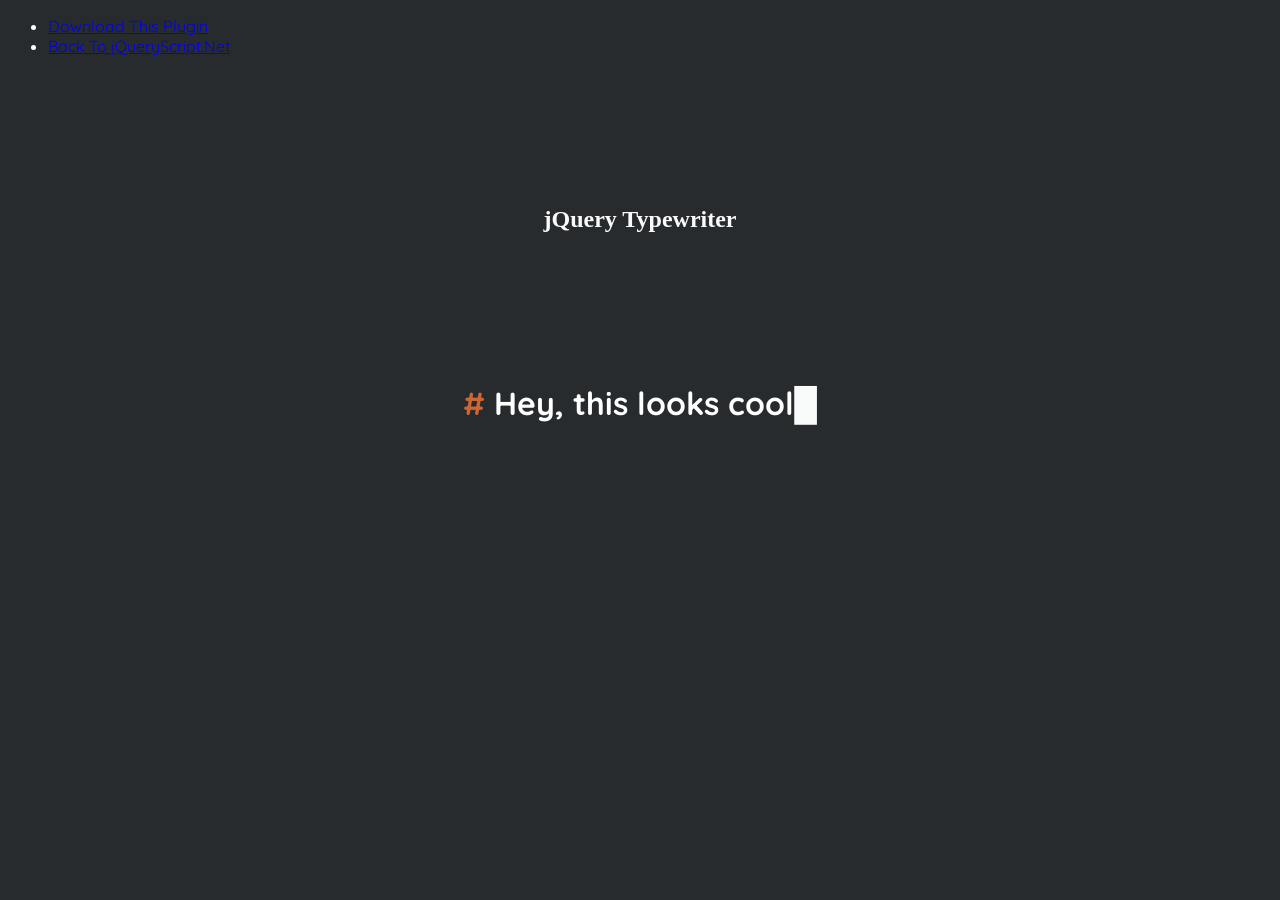
<file: plugins/type/index.html>
<!doctype html>
<html>
<head>
<meta charset="utf-8">
<meta http-equiv="X-UA-Compatible" content="IE=edge,chrome=1">
<meta name="viewport" content="width=device-width, initial-scale=1">
<title>jQuery Typewriter Demo Page</title>
<link href="http://www.jqueryscript.net/css/jquerysctipttop.css" rel="stylesheet" type="text/css">
<link href='https://fonts.googleapis.com/css?family=Quicksand' rel='stylesheet' type='text/css'>
<style>
body {
	font-family: 'Quicksand', serif;
	background-color: #272B2E;
	color: #FFF;
}

#typewriter-prefix {
	color: #CC6633;
}
.container { margin:150px auto; text-align:center; max-width:600px;}
h2 { margin-bottom:150px; font-family:'Open Sans'; color:#fafafa;}
</style>
</head>

<body>
<div id="jquery-script-menu">
<div class="jquery-script-center">
<ul>
<li><a href="http://www.jqueryscript.net/animation/Terminal-style-Text-Typing-Plugin-jQuery-Typewriter.html">Download This Plugin</a></li>
<li><a href="http://www.jqueryscript.net/">Back To jQueryScript.Net</a></li>
</ul>
<div class="jquery-script-ads"><script type="text/javascript"><!--
google_ad_client = "ca-pub-2783044520727903";
/* jQuery_demo */
google_ad_slot = "2780937993";
google_ad_width = 728;
google_ad_height = 90;
//-->
</script>
<script type="text/javascript"
src="http://pagead2.googlesyndication.com/pagead/show_ads.js">
</script></div>
<div class="jquery-script-clear"></div>
</div>
</div>
<div class="container">
<h2>jQuery Typewriter</h1>
<h1 id="typewriter"></h1>
</div>
<script src="https://code.jquery.com/jquery-1.12.4.min.js"></script>
<script src="jquery.typewriter.js"></script>
<script>
$('#typewriter').typewriter({
	prefix : "# ",
	text : ["Hey, this looks cool, right ?", "This keeps looping again and again.", "Wanna use this cool plugin ?", "See below given usage instructions."],
	typeDelay : 50,
	waitingTime : 1500,
	blinkSpeed : 200
});
</script>
<script type="text/javascript">

  var _gaq = _gaq || [];
  _gaq.push(['_setAccount', 'UA-36251023-1']);
  _gaq.push(['_setDomainName', 'jqueryscript.net']);
  _gaq.push(['_trackPageview']);

  (function() {
    var ga = document.createElement('script'); ga.type = 'text/javascript'; ga.async = true;
    ga.src = ('https:' == document.location.protocol ? 'https://ssl' : 'http://www') + '.google-analytics.com/ga.js';
    var s = document.getElementsByTagName('script')[0]; s.parentNode.insertBefore(ga, s);
  })();

</script>
</body>
</html>
</file>
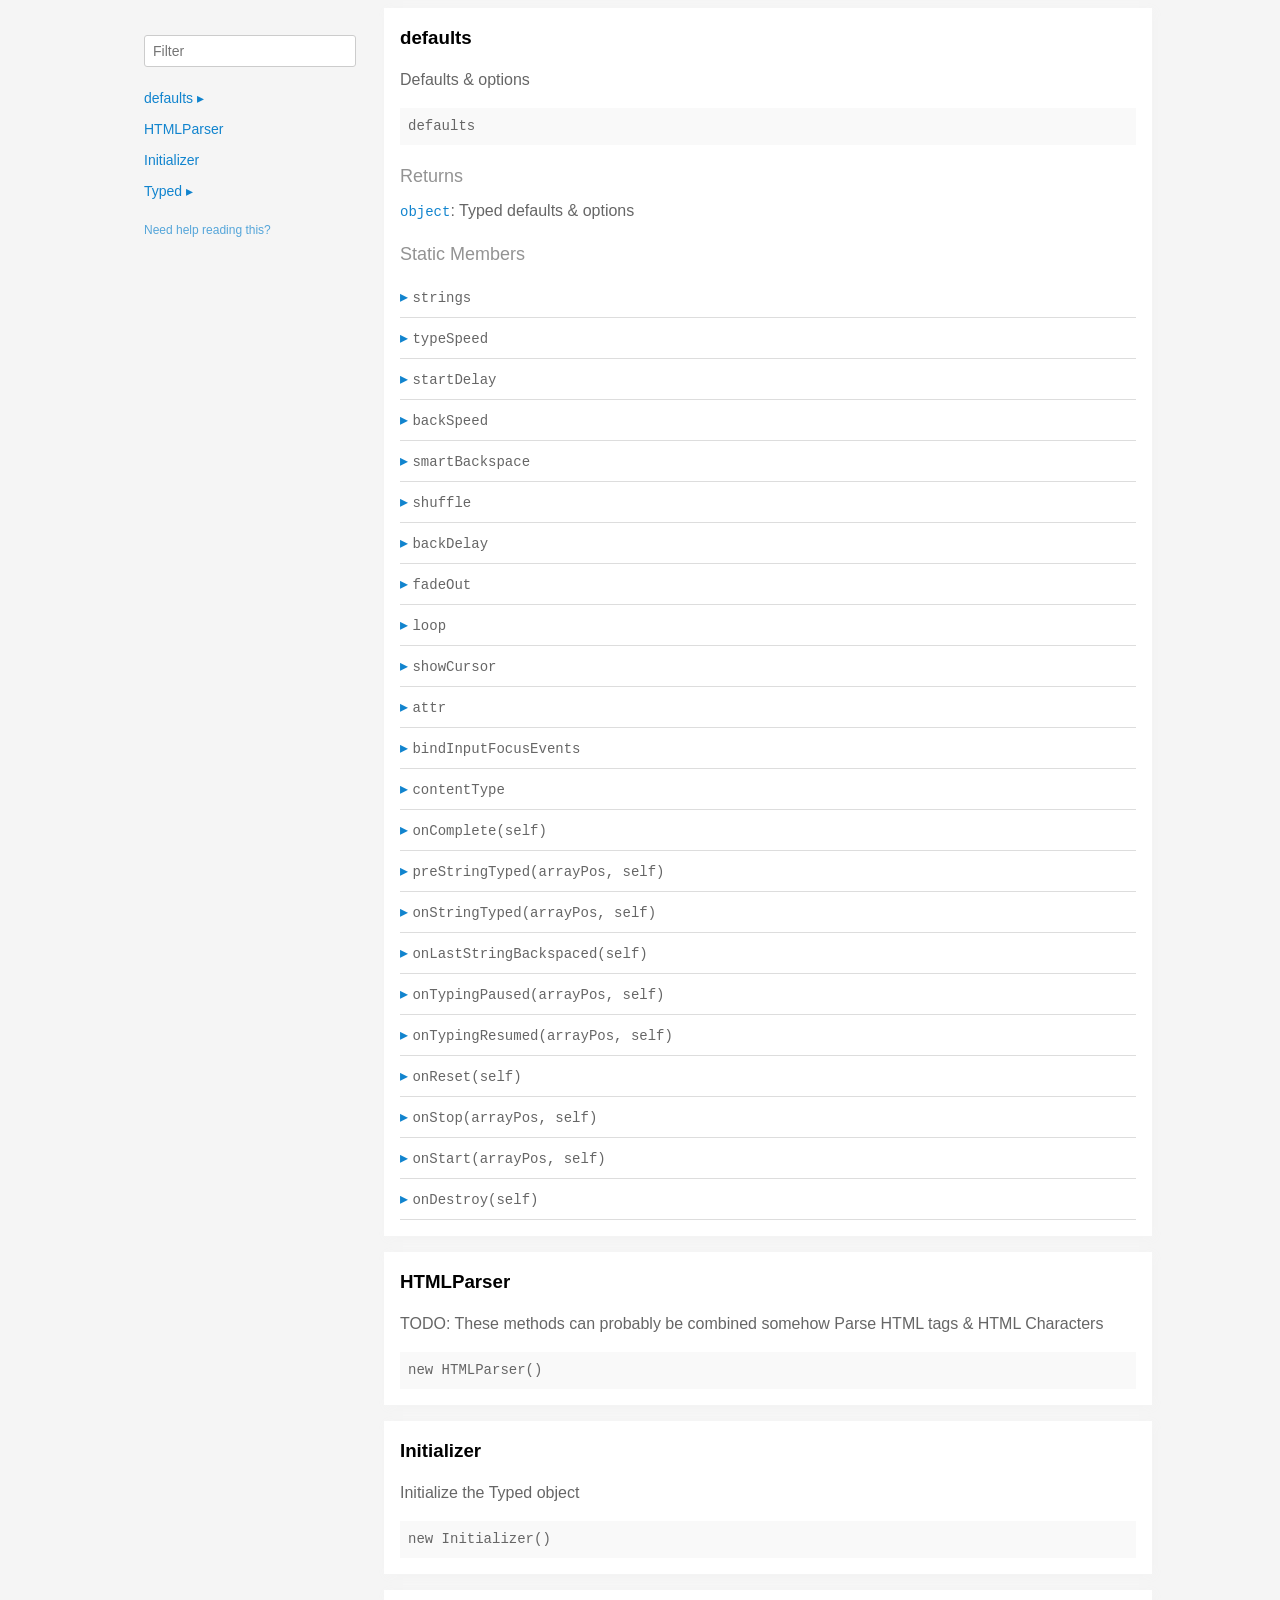
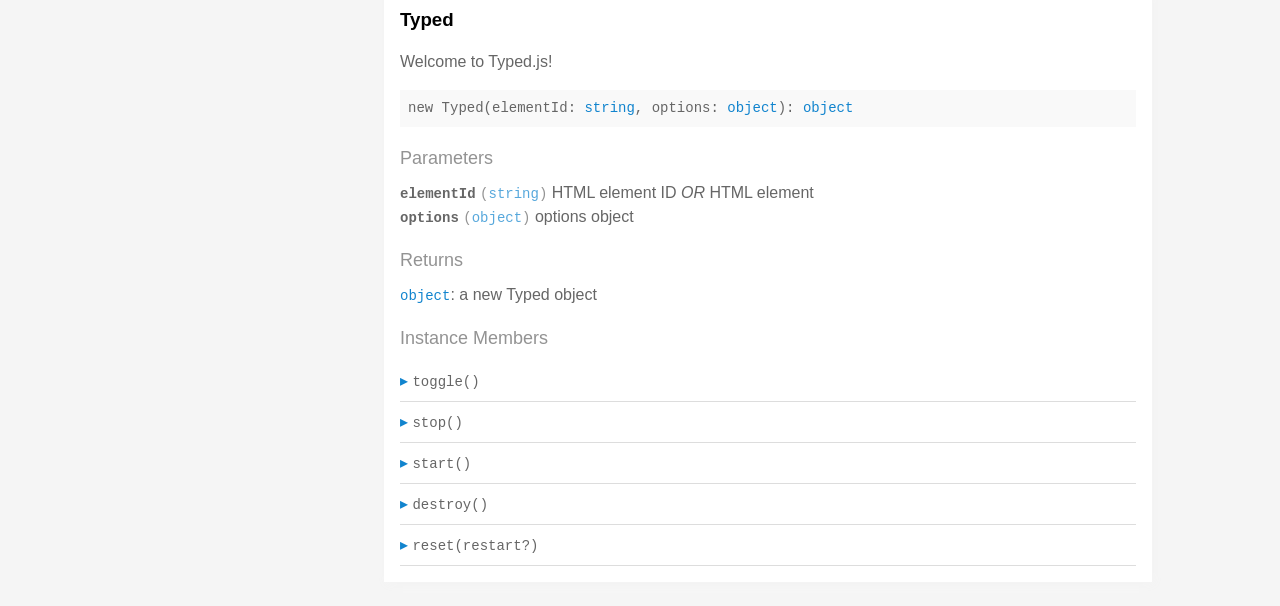
<file: plugins/typed.js/docs/index.html>
<!doctype html>
<html>
<head>
  <meta charset='utf-8' />
  <title>  | Documentation</title>
  <meta name='viewport' content='width=device-width,initial-scale=1'>
  <link href='assets/bass.css' type='text/css' rel='stylesheet' />
  <link href='assets/style.css' type='text/css' rel='stylesheet' />
  <link href='assets/github.css' type='text/css' rel='stylesheet' />
</head>
<body class='documentation'>
  <div class='max-width-4 mx-auto'>
    <div class='clearfix md-mxn2'>
      <div class='fixed xs-hide fix-3 overflow-auto max-height-100'>
        <div class='py1 px2'>
          <h3 class='mb0 no-anchor'></h3>
          <div class='mb1'><code></code></div>
          <input
            placeholder='Filter'
            id='filter-input'
            class='col12 block input'
            type='text' />
          <div id='toc'>
            <ul class='list-reset h5 py1-ul'>
              
                
                <li><a
                  href='#defaults'
                  class=" toggle-sibling">
                  defaults
                  <span class='icon'>▸</span>
                </a>
                
                <div class='toggle-target display-none'>
                  
                  <ul class='list-reset py1-ul pl1'>
                    <li class='h5'><span>Static members</span></li>
                    
                      <li><a
                        href='#defaults.strings'
                        class='regular pre-open'>
                        .strings
                      </a></li>
                    
                      <li><a
                        href='#defaults.typeSpeed'
                        class='regular pre-open'>
                        .typeSpeed
                      </a></li>
                    
                      <li><a
                        href='#defaults.startDelay'
                        class='regular pre-open'>
                        .startDelay
                      </a></li>
                    
                      <li><a
                        href='#defaults.backSpeed'
                        class='regular pre-open'>
                        .backSpeed
                      </a></li>
                    
                      <li><a
                        href='#defaults.smartBackspace'
                        class='regular pre-open'>
                        .smartBackspace
                      </a></li>
                    
                      <li><a
                        href='#defaults.shuffle'
                        class='regular pre-open'>
                        .shuffle
                      </a></li>
                    
                      <li><a
                        href='#defaults.backDelay'
                        class='regular pre-open'>
                        .backDelay
                      </a></li>
                    
                      <li><a
                        href='#defaults.fadeOut'
                        class='regular pre-open'>
                        .fadeOut
                      </a></li>
                    
                      <li><a
                        href='#defaults.loop'
                        class='regular pre-open'>
                        .loop
                      </a></li>
                    
                      <li><a
                        href='#defaults.showCursor'
                        class='regular pre-open'>
                        .showCursor
                      </a></li>
                    
                      <li><a
                        href='#defaults.attr'
                        class='regular pre-open'>
                        .attr
                      </a></li>
                    
                      <li><a
                        href='#defaults.bindInputFocusEvents'
                        class='regular pre-open'>
                        .bindInputFocusEvents
                      </a></li>
                    
                      <li><a
                        href='#defaults.contentType'
                        class='regular pre-open'>
                        .contentType
                      </a></li>
                    
                      <li><a
                        href='#defaults.onComplete'
                        class='regular pre-open'>
                        .onComplete
                      </a></li>
                    
                      <li><a
                        href='#defaults.preStringTyped'
                        class='regular pre-open'>
                        .preStringTyped
                      </a></li>
                    
                      <li><a
                        href='#defaults.onStringTyped'
                        class='regular pre-open'>
                        .onStringTyped
                      </a></li>
                    
                      <li><a
                        href='#defaults.onLastStringBackspaced'
                        class='regular pre-open'>
                        .onLastStringBackspaced
                      </a></li>
                    
                      <li><a
                        href='#defaults.onTypingPaused'
                        class='regular pre-open'>
                        .onTypingPaused
                      </a></li>
                    
                      <li><a
                        href='#defaults.onTypingResumed'
                        class='regular pre-open'>
                        .onTypingResumed
                      </a></li>
                    
                      <li><a
                        href='#defaults.onReset'
                        class='regular pre-open'>
                        .onReset
                      </a></li>
                    
                      <li><a
                        href='#defaults.onStop'
                        class='regular pre-open'>
                        .onStop
                      </a></li>
                    
                      <li><a
                        href='#defaults.onStart'
                        class='regular pre-open'>
                        .onStart
                      </a></li>
                    
                      <li><a
                        href='#defaults.onDestroy'
                        class='regular pre-open'>
                        .onDestroy
                      </a></li>
                    
                    </ul>
                  
                  
                  
                </div>
                
                </li>
              
                
                <li><a
                  href='#htmlparser'
                  class="">
                  HTMLParser
                  
                </a>
                
                </li>
              
                
                <li><a
                  href='#initializer'
                  class="">
                  Initializer
                  
                </a>
                
                </li>
              
                
                <li><a
                  href='#typed'
                  class=" toggle-sibling">
                  Typed
                  <span class='icon'>▸</span>
                </a>
                
                <div class='toggle-target display-none'>
                  
                  
                    <ul class='list-reset py1-ul pl1'>
                      <li class='h5'><span>Instance members</span></li>
                      
                      <li><a
                        href='#Typed#toggle'
                        class='regular pre-open'>
                        #toggle
                      </a></li>
                      
                      <li><a
                        href='#Typed#stop'
                        class='regular pre-open'>
                        #stop
                      </a></li>
                      
                      <li><a
                        href='#Typed#start'
                        class='regular pre-open'>
                        #start
                      </a></li>
                      
                      <li><a
                        href='#Typed#destroy'
                        class='regular pre-open'>
                        #destroy
                      </a></li>
                      
                      <li><a
                        href='#Typed#reset'
                        class='regular pre-open'>
                        #reset
                      </a></li>
                      
                    </ul>
                  
                  
                </div>
                
                </li>
              
            </ul>
          </div>
          <div class='mt1 h6 quiet'>
            <a href='http://documentation.js.org/reading-documentation.html'>Need help reading this?</a>
          </div>
        </div>
      </div>
      <div class='fix-margin-3'>
        
          
            <section class='p2 mb2 clearfix bg-white minishadow'>

  
  <div class='clearfix'>
    
    <h3 class='fl m0' id='defaults'>
      defaults
    </h3>
    
    
  </div>
  

  <p>Defaults &#x26; options</p>


  <div class='pre p1 fill-light mt0'>defaults</div>
  
  

  
  
  
  
  

  

  

  
    
      <div class='py1 quiet mt1 prose-big'>Returns</div>
      <code><a href="https://developer.mozilla.org/en-US/docs/Web/JavaScript/Reference/Global_Objects/Object">object</a></code>:
        Typed defaults &#x26; options

      
    
  

  

  

  
    <div class='py1 quiet mt1 prose-big'>Static Members</div>
    <div class="clearfix">
  
    <div class='border-bottom' id='defaults.strings'>
      <div class="clearfix small pointer toggle-sibling">
        <div class="py1 contain">
            <a class='icon pin-right py1 dark-link caret-right'>▸</a>
            <span class='code strong strong truncate'>strings</span>
        </div>
      </div>
      <div class="clearfix display-none toggle-target">
        <section class='p2 mb2 clearfix bg-white minishadow'>

  

  

  <div class='pre p1 fill-light mt0'>strings</div>
  
  

  
  
  
  
  

  

  
    <div class='py1 quiet mt1 prose-big'>Properties</div>
    <div>
      
        <div class='space-bottom0'>
          <span class='code bold'>strings</span> <code class='quiet'>(<a href="https://developer.mozilla.org/en-US/docs/Web/JavaScript/Reference/Global_Objects/Array">array</a>)</code>
          : strings to be typed

          
        </div>
      
        <div class='space-bottom0'>
          <span class='code bold'>stringsElement</span> <code class='quiet'>(<a href="https://developer.mozilla.org/en-US/docs/Web/JavaScript/Reference/Global_Objects/String">string</a>)</code>
          : ID of element containing string children

          
        </div>
      
    </div>
  

  

  

  

  

  

  
</section>

      </div>
    </div>
  
    <div class='border-bottom' id='defaults.typeSpeed'>
      <div class="clearfix small pointer toggle-sibling">
        <div class="py1 contain">
            <a class='icon pin-right py1 dark-link caret-right'>▸</a>
            <span class='code strong strong truncate'>typeSpeed</span>
        </div>
      </div>
      <div class="clearfix display-none toggle-target">
        <section class='p2 mb2 clearfix bg-white minishadow'>

  

  

  <div class='pre p1 fill-light mt0'>typeSpeed</div>
  
  

  
  
  
  
  

  

  
    <div class='py1 quiet mt1 prose-big'>Properties</div>
    <div>
      
        <div class='space-bottom0'>
          <span class='code bold'>typeSpeed</span> <code class='quiet'>(<a href="https://developer.mozilla.org/en-US/docs/Web/JavaScript/Reference/Global_Objects/Number">number</a>)</code>
          : type speed in milliseconds

          
        </div>
      
    </div>
  

  

  

  

  

  

  
</section>

      </div>
    </div>
  
    <div class='border-bottom' id='defaults.startDelay'>
      <div class="clearfix small pointer toggle-sibling">
        <div class="py1 contain">
            <a class='icon pin-right py1 dark-link caret-right'>▸</a>
            <span class='code strong strong truncate'>startDelay</span>
        </div>
      </div>
      <div class="clearfix display-none toggle-target">
        <section class='p2 mb2 clearfix bg-white minishadow'>

  

  

  <div class='pre p1 fill-light mt0'>startDelay</div>
  
  

  
  
  
  
  

  

  
    <div class='py1 quiet mt1 prose-big'>Properties</div>
    <div>
      
        <div class='space-bottom0'>
          <span class='code bold'>startDelay</span> <code class='quiet'>(<a href="https://developer.mozilla.org/en-US/docs/Web/JavaScript/Reference/Global_Objects/Number">number</a>)</code>
          : time before typing starts in milliseconds

          
        </div>
      
    </div>
  

  

  

  

  

  

  
</section>

      </div>
    </div>
  
    <div class='border-bottom' id='defaults.backSpeed'>
      <div class="clearfix small pointer toggle-sibling">
        <div class="py1 contain">
            <a class='icon pin-right py1 dark-link caret-right'>▸</a>
            <span class='code strong strong truncate'>backSpeed</span>
        </div>
      </div>
      <div class="clearfix display-none toggle-target">
        <section class='p2 mb2 clearfix bg-white minishadow'>

  

  

  <div class='pre p1 fill-light mt0'>backSpeed</div>
  
  

  
  
  
  
  

  

  
    <div class='py1 quiet mt1 prose-big'>Properties</div>
    <div>
      
        <div class='space-bottom0'>
          <span class='code bold'>backSpeed</span> <code class='quiet'>(<a href="https://developer.mozilla.org/en-US/docs/Web/JavaScript/Reference/Global_Objects/Number">number</a>)</code>
          : backspacing speed in milliseconds

          
        </div>
      
    </div>
  

  

  

  

  

  

  
</section>

      </div>
    </div>
  
    <div class='border-bottom' id='defaults.smartBackspace'>
      <div class="clearfix small pointer toggle-sibling">
        <div class="py1 contain">
            <a class='icon pin-right py1 dark-link caret-right'>▸</a>
            <span class='code strong strong truncate'>smartBackspace</span>
        </div>
      </div>
      <div class="clearfix display-none toggle-target">
        <section class='p2 mb2 clearfix bg-white minishadow'>

  

  

  <div class='pre p1 fill-light mt0'>smartBackspace</div>
  
  

  
  
  
  
  

  

  
    <div class='py1 quiet mt1 prose-big'>Properties</div>
    <div>
      
        <div class='space-bottom0'>
          <span class='code bold'>smartBackspace</span> <code class='quiet'>(<a href="https://developer.mozilla.org/en-US/docs/Web/JavaScript/Reference/Global_Objects/Boolean">boolean</a>)</code>
          : only backspace what doesn't match the previous string

          
        </div>
      
    </div>
  

  

  

  

  

  

  
</section>

      </div>
    </div>
  
    <div class='border-bottom' id='defaults.shuffle'>
      <div class="clearfix small pointer toggle-sibling">
        <div class="py1 contain">
            <a class='icon pin-right py1 dark-link caret-right'>▸</a>
            <span class='code strong strong truncate'>shuffle</span>
        </div>
      </div>
      <div class="clearfix display-none toggle-target">
        <section class='p2 mb2 clearfix bg-white minishadow'>

  

  

  <div class='pre p1 fill-light mt0'>shuffle</div>
  
  

  
  
  
  
  

  

  
    <div class='py1 quiet mt1 prose-big'>Properties</div>
    <div>
      
        <div class='space-bottom0'>
          <span class='code bold'>shuffle</span> <code class='quiet'>(<a href="https://developer.mozilla.org/en-US/docs/Web/JavaScript/Reference/Global_Objects/Boolean">boolean</a>)</code>
          : shuffle the strings

          
        </div>
      
    </div>
  

  

  

  

  

  

  
</section>

      </div>
    </div>
  
    <div class='border-bottom' id='defaults.backDelay'>
      <div class="clearfix small pointer toggle-sibling">
        <div class="py1 contain">
            <a class='icon pin-right py1 dark-link caret-right'>▸</a>
            <span class='code strong strong truncate'>backDelay</span>
        </div>
      </div>
      <div class="clearfix display-none toggle-target">
        <section class='p2 mb2 clearfix bg-white minishadow'>

  

  

  <div class='pre p1 fill-light mt0'>backDelay</div>
  
  

  
  
  
  
  

  

  
    <div class='py1 quiet mt1 prose-big'>Properties</div>
    <div>
      
        <div class='space-bottom0'>
          <span class='code bold'>backDelay</span> <code class='quiet'>(<a href="https://developer.mozilla.org/en-US/docs/Web/JavaScript/Reference/Global_Objects/Number">number</a>)</code>
          : time before backspacing in milliseconds

          
        </div>
      
    </div>
  

  

  

  

  

  

  
</section>

      </div>
    </div>
  
    <div class='border-bottom' id='defaults.fadeOut'>
      <div class="clearfix small pointer toggle-sibling">
        <div class="py1 contain">
            <a class='icon pin-right py1 dark-link caret-right'>▸</a>
            <span class='code strong strong truncate'>fadeOut</span>
        </div>
      </div>
      <div class="clearfix display-none toggle-target">
        <section class='p2 mb2 clearfix bg-white minishadow'>

  

  

  <div class='pre p1 fill-light mt0'>fadeOut</div>
  
  

  
  
  
  
  

  

  
    <div class='py1 quiet mt1 prose-big'>Properties</div>
    <div>
      
        <div class='space-bottom0'>
          <span class='code bold'>fadeOut</span> <code class='quiet'>(<a href="https://developer.mozilla.org/en-US/docs/Web/JavaScript/Reference/Global_Objects/Boolean">boolean</a>)</code>
          : Fade out instead of backspace

          
        </div>
      
        <div class='space-bottom0'>
          <span class='code bold'>fadeOutClass</span> <code class='quiet'>(<a href="https://developer.mozilla.org/en-US/docs/Web/JavaScript/Reference/Global_Objects/String">string</a>)</code>
          : css class for fade animation

          
        </div>
      
        <div class='space-bottom0'>
          <span class='code bold'>fadeOutDelay</span> <code class='quiet'>(<a href="https://developer.mozilla.org/en-US/docs/Web/JavaScript/Reference/Global_Objects/Boolean">boolean</a>)</code>
          : Fade out delay in milliseconds

          
        </div>
      
    </div>
  

  

  

  

  

  

  
</section>

      </div>
    </div>
  
    <div class='border-bottom' id='defaults.loop'>
      <div class="clearfix small pointer toggle-sibling">
        <div class="py1 contain">
            <a class='icon pin-right py1 dark-link caret-right'>▸</a>
            <span class='code strong strong truncate'>loop</span>
        </div>
      </div>
      <div class="clearfix display-none toggle-target">
        <section class='p2 mb2 clearfix bg-white minishadow'>

  

  

  <div class='pre p1 fill-light mt0'>loop</div>
  
  

  
  
  
  
  

  

  
    <div class='py1 quiet mt1 prose-big'>Properties</div>
    <div>
      
        <div class='space-bottom0'>
          <span class='code bold'>loop</span> <code class='quiet'>(<a href="https://developer.mozilla.org/en-US/docs/Web/JavaScript/Reference/Global_Objects/Boolean">boolean</a>)</code>
          : loop strings

          
        </div>
      
        <div class='space-bottom0'>
          <span class='code bold'>loopCount</span> <code class='quiet'>(<a href="https://developer.mozilla.org/en-US/docs/Web/JavaScript/Reference/Global_Objects/Number">number</a>)</code>
          : amount of loops

          
        </div>
      
    </div>
  

  

  

  

  

  

  
</section>

      </div>
    </div>
  
    <div class='border-bottom' id='defaults.showCursor'>
      <div class="clearfix small pointer toggle-sibling">
        <div class="py1 contain">
            <a class='icon pin-right py1 dark-link caret-right'>▸</a>
            <span class='code strong strong truncate'>showCursor</span>
        </div>
      </div>
      <div class="clearfix display-none toggle-target">
        <section class='p2 mb2 clearfix bg-white minishadow'>

  

  

  <div class='pre p1 fill-light mt0'>showCursor</div>
  
  

  
  
  
  
  

  

  
    <div class='py1 quiet mt1 prose-big'>Properties</div>
    <div>
      
        <div class='space-bottom0'>
          <span class='code bold'>showCursor</span> <code class='quiet'>(<a href="https://developer.mozilla.org/en-US/docs/Web/JavaScript/Reference/Global_Objects/Boolean">boolean</a>)</code>
          : show cursor

          
        </div>
      
        <div class='space-bottom0'>
          <span class='code bold'>cursorChar</span> <code class='quiet'>(<a href="https://developer.mozilla.org/en-US/docs/Web/JavaScript/Reference/Global_Objects/String">string</a>)</code>
          : character for cursor

          
        </div>
      
        <div class='space-bottom0'>
          <span class='code bold'>autoInsertCss</span> <code class='quiet'>(<a href="https://developer.mozilla.org/en-US/docs/Web/JavaScript/Reference/Global_Objects/Boolean">boolean</a>)</code>
          : insert CSS for cursor and fadeOut into HTML 
<head>

          
        </div>
      
    </div>
  

  

  

  

  

  

  
</section>

      </div>
    </div>
  
    <div class='border-bottom' id='defaults.attr'>
      <div class="clearfix small pointer toggle-sibling">
        <div class="py1 contain">
            <a class='icon pin-right py1 dark-link caret-right'>▸</a>
            <span class='code strong strong truncate'>attr</span>
        </div>
      </div>
      <div class="clearfix display-none toggle-target">
        <section class='p2 mb2 clearfix bg-white minishadow'>

  

  

  <div class='pre p1 fill-light mt0'>attr</div>
  
  

  
  
  
  
  

  

  
    <div class='py1 quiet mt1 prose-big'>Properties</div>
    <div>
      
        <div class='space-bottom0'>
          <span class='code bold'>attr</span> <code class='quiet'>(<a href="https://developer.mozilla.org/en-US/docs/Web/JavaScript/Reference/Global_Objects/String">string</a>)</code>
          : attribute for typing
Ex: input placeholder, value, or just HTML text

          
        </div>
      
    </div>
  

  

  

  

  

  

  
</section>

      </div>
    </div>
  
    <div class='border-bottom' id='defaults.bindInputFocusEvents'>
      <div class="clearfix small pointer toggle-sibling">
        <div class="py1 contain">
            <a class='icon pin-right py1 dark-link caret-right'>▸</a>
            <span class='code strong strong truncate'>bindInputFocusEvents</span>
        </div>
      </div>
      <div class="clearfix display-none toggle-target">
        <section class='p2 mb2 clearfix bg-white minishadow'>

  

  

  <div class='pre p1 fill-light mt0'>bindInputFocusEvents</div>
  
  

  
  
  
  
  

  

  
    <div class='py1 quiet mt1 prose-big'>Properties</div>
    <div>
      
        <div class='space-bottom0'>
          <span class='code bold'>bindInputFocusEvents</span> <code class='quiet'>(<a href="https://developer.mozilla.org/en-US/docs/Web/JavaScript/Reference/Global_Objects/Boolean">boolean</a>)</code>
          : bind to focus and blur if el is text input

          
        </div>
      
    </div>
  

  

  

  

  

  

  
</section>

      </div>
    </div>
  
    <div class='border-bottom' id='defaults.contentType'>
      <div class="clearfix small pointer toggle-sibling">
        <div class="py1 contain">
            <a class='icon pin-right py1 dark-link caret-right'>▸</a>
            <span class='code strong strong truncate'>contentType</span>
        </div>
      </div>
      <div class="clearfix display-none toggle-target">
        <section class='p2 mb2 clearfix bg-white minishadow'>

  

  

  <div class='pre p1 fill-light mt0'>contentType</div>
  
  

  
  
  
  
  

  

  
    <div class='py1 quiet mt1 prose-big'>Properties</div>
    <div>
      
        <div class='space-bottom0'>
          <span class='code bold'>contentType</span> <code class='quiet'>(<a href="https://developer.mozilla.org/en-US/docs/Web/JavaScript/Reference/Global_Objects/String">string</a>)</code>
          : 'html' or 'null' for plaintext

          
        </div>
      
    </div>
  

  

  

  

  

  

  
</section>

      </div>
    </div>
  
    <div class='border-bottom' id='defaults.onComplete'>
      <div class="clearfix small pointer toggle-sibling">
        <div class="py1 contain">
            <a class='icon pin-right py1 dark-link caret-right'>▸</a>
            <span class='code strong strong truncate'>onComplete(self)</span>
        </div>
      </div>
      <div class="clearfix display-none toggle-target">
        <section class='p2 mb2 clearfix bg-white minishadow'>

  

  <p>All typing is complete</p>


  <div class='pre p1 fill-light mt0'>onComplete(self: <a href="#typed">Typed</a>)</div>
  
  

  
  
  
  
  

  
    <div class='py1 quiet mt1 prose-big'>Parameters</div>
    <div class='prose'>
      
        <div class='space-bottom0'>
          <div>
            <span class='code bold'>self</span> <code class='quiet'>(<a href="#typed">Typed</a>)</code>
	    
          </div>
          
        </div>
      
    </div>
  

  

  

  

  

  

  

  
</section>

      </div>
    </div>
  
    <div class='border-bottom' id='defaults.preStringTyped'>
      <div class="clearfix small pointer toggle-sibling">
        <div class="py1 contain">
            <a class='icon pin-right py1 dark-link caret-right'>▸</a>
            <span class='code strong strong truncate'>preStringTyped(arrayPos, self)</span>
        </div>
      </div>
      <div class="clearfix display-none toggle-target">
        <section class='p2 mb2 clearfix bg-white minishadow'>

  

  <p>Before each string is typed</p>


  <div class='pre p1 fill-light mt0'>preStringTyped(arrayPos: <a href="https://developer.mozilla.org/en-US/docs/Web/JavaScript/Reference/Global_Objects/Number">number</a>, self: <a href="#typed">Typed</a>)</div>
  
  

  
  
  
  
  

  
    <div class='py1 quiet mt1 prose-big'>Parameters</div>
    <div class='prose'>
      
        <div class='space-bottom0'>
          <div>
            <span class='code bold'>arrayPos</span> <code class='quiet'>(<a href="https://developer.mozilla.org/en-US/docs/Web/JavaScript/Reference/Global_Objects/Number">number</a>)</code>
	    
          </div>
          
        </div>
      
        <div class='space-bottom0'>
          <div>
            <span class='code bold'>self</span> <code class='quiet'>(<a href="#typed">Typed</a>)</code>
	    
          </div>
          
        </div>
      
    </div>
  

  

  

  

  

  

  

  
</section>

      </div>
    </div>
  
    <div class='border-bottom' id='defaults.onStringTyped'>
      <div class="clearfix small pointer toggle-sibling">
        <div class="py1 contain">
            <a class='icon pin-right py1 dark-link caret-right'>▸</a>
            <span class='code strong strong truncate'>onStringTyped(arrayPos, self)</span>
        </div>
      </div>
      <div class="clearfix display-none toggle-target">
        <section class='p2 mb2 clearfix bg-white minishadow'>

  

  <p>After each string is typed</p>


  <div class='pre p1 fill-light mt0'>onStringTyped(arrayPos: <a href="https://developer.mozilla.org/en-US/docs/Web/JavaScript/Reference/Global_Objects/Number">number</a>, self: <a href="#typed">Typed</a>)</div>
  
  

  
  
  
  
  

  
    <div class='py1 quiet mt1 prose-big'>Parameters</div>
    <div class='prose'>
      
        <div class='space-bottom0'>
          <div>
            <span class='code bold'>arrayPos</span> <code class='quiet'>(<a href="https://developer.mozilla.org/en-US/docs/Web/JavaScript/Reference/Global_Objects/Number">number</a>)</code>
	    
          </div>
          
        </div>
      
        <div class='space-bottom0'>
          <div>
            <span class='code bold'>self</span> <code class='quiet'>(<a href="#typed">Typed</a>)</code>
	    
          </div>
          
        </div>
      
    </div>
  

  

  

  

  

  

  

  
</section>

      </div>
    </div>
  
    <div class='border-bottom' id='defaults.onLastStringBackspaced'>
      <div class="clearfix small pointer toggle-sibling">
        <div class="py1 contain">
            <a class='icon pin-right py1 dark-link caret-right'>▸</a>
            <span class='code strong strong truncate'>onLastStringBackspaced(self)</span>
        </div>
      </div>
      <div class="clearfix display-none toggle-target">
        <section class='p2 mb2 clearfix bg-white minishadow'>

  

  <p>During looping, after last string is typed</p>


  <div class='pre p1 fill-light mt0'>onLastStringBackspaced(self: <a href="#typed">Typed</a>)</div>
  
  

  
  
  
  
  

  
    <div class='py1 quiet mt1 prose-big'>Parameters</div>
    <div class='prose'>
      
        <div class='space-bottom0'>
          <div>
            <span class='code bold'>self</span> <code class='quiet'>(<a href="#typed">Typed</a>)</code>
	    
          </div>
          
        </div>
      
    </div>
  

  

  

  

  

  

  

  
</section>

      </div>
    </div>
  
    <div class='border-bottom' id='defaults.onTypingPaused'>
      <div class="clearfix small pointer toggle-sibling">
        <div class="py1 contain">
            <a class='icon pin-right py1 dark-link caret-right'>▸</a>
            <span class='code strong strong truncate'>onTypingPaused(arrayPos, self)</span>
        </div>
      </div>
      <div class="clearfix display-none toggle-target">
        <section class='p2 mb2 clearfix bg-white minishadow'>

  

  <p>Typing has been stopped</p>


  <div class='pre p1 fill-light mt0'>onTypingPaused(arrayPos: <a href="https://developer.mozilla.org/en-US/docs/Web/JavaScript/Reference/Global_Objects/Number">number</a>, self: <a href="#typed">Typed</a>)</div>
  
  

  
  
  
  
  

  
    <div class='py1 quiet mt1 prose-big'>Parameters</div>
    <div class='prose'>
      
        <div class='space-bottom0'>
          <div>
            <span class='code bold'>arrayPos</span> <code class='quiet'>(<a href="https://developer.mozilla.org/en-US/docs/Web/JavaScript/Reference/Global_Objects/Number">number</a>)</code>
	    
          </div>
          
        </div>
      
        <div class='space-bottom0'>
          <div>
            <span class='code bold'>self</span> <code class='quiet'>(<a href="#typed">Typed</a>)</code>
	    
          </div>
          
        </div>
      
    </div>
  

  

  

  

  

  

  

  
</section>

      </div>
    </div>
  
    <div class='border-bottom' id='defaults.onTypingResumed'>
      <div class="clearfix small pointer toggle-sibling">
        <div class="py1 contain">
            <a class='icon pin-right py1 dark-link caret-right'>▸</a>
            <span class='code strong strong truncate'>onTypingResumed(arrayPos, self)</span>
        </div>
      </div>
      <div class="clearfix display-none toggle-target">
        <section class='p2 mb2 clearfix bg-white minishadow'>

  

  <p>Typing has been started after being stopped</p>


  <div class='pre p1 fill-light mt0'>onTypingResumed(arrayPos: <a href="https://developer.mozilla.org/en-US/docs/Web/JavaScript/Reference/Global_Objects/Number">number</a>, self: <a href="#typed">Typed</a>)</div>
  
  

  
  
  
  
  

  
    <div class='py1 quiet mt1 prose-big'>Parameters</div>
    <div class='prose'>
      
        <div class='space-bottom0'>
          <div>
            <span class='code bold'>arrayPos</span> <code class='quiet'>(<a href="https://developer.mozilla.org/en-US/docs/Web/JavaScript/Reference/Global_Objects/Number">number</a>)</code>
	    
          </div>
          
        </div>
      
        <div class='space-bottom0'>
          <div>
            <span class='code bold'>self</span> <code class='quiet'>(<a href="#typed">Typed</a>)</code>
	    
          </div>
          
        </div>
      
    </div>
  

  

  

  

  

  

  

  
</section>

      </div>
    </div>
  
    <div class='border-bottom' id='defaults.onReset'>
      <div class="clearfix small pointer toggle-sibling">
        <div class="py1 contain">
            <a class='icon pin-right py1 dark-link caret-right'>▸</a>
            <span class='code strong strong truncate'>onReset(self)</span>
        </div>
      </div>
      <div class="clearfix display-none toggle-target">
        <section class='p2 mb2 clearfix bg-white minishadow'>

  

  <p>After reset</p>


  <div class='pre p1 fill-light mt0'>onReset(self: <a href="#typed">Typed</a>)</div>
  
  

  
  
  
  
  

  
    <div class='py1 quiet mt1 prose-big'>Parameters</div>
    <div class='prose'>
      
        <div class='space-bottom0'>
          <div>
            <span class='code bold'>self</span> <code class='quiet'>(<a href="#typed">Typed</a>)</code>
	    
          </div>
          
        </div>
      
    </div>
  

  

  

  

  

  

  

  
</section>

      </div>
    </div>
  
    <div class='border-bottom' id='defaults.onStop'>
      <div class="clearfix small pointer toggle-sibling">
        <div class="py1 contain">
            <a class='icon pin-right py1 dark-link caret-right'>▸</a>
            <span class='code strong strong truncate'>onStop(arrayPos, self)</span>
        </div>
      </div>
      <div class="clearfix display-none toggle-target">
        <section class='p2 mb2 clearfix bg-white minishadow'>

  

  <p>After stop</p>


  <div class='pre p1 fill-light mt0'>onStop(arrayPos: <a href="https://developer.mozilla.org/en-US/docs/Web/JavaScript/Reference/Global_Objects/Number">number</a>, self: <a href="#typed">Typed</a>)</div>
  
  

  
  
  
  
  

  
    <div class='py1 quiet mt1 prose-big'>Parameters</div>
    <div class='prose'>
      
        <div class='space-bottom0'>
          <div>
            <span class='code bold'>arrayPos</span> <code class='quiet'>(<a href="https://developer.mozilla.org/en-US/docs/Web/JavaScript/Reference/Global_Objects/Number">number</a>)</code>
	    
          </div>
          
        </div>
      
        <div class='space-bottom0'>
          <div>
            <span class='code bold'>self</span> <code class='quiet'>(<a href="#typed">Typed</a>)</code>
	    
          </div>
          
        </div>
      
    </div>
  

  

  

  

  

  

  

  
</section>

      </div>
    </div>
  
    <div class='border-bottom' id='defaults.onStart'>
      <div class="clearfix small pointer toggle-sibling">
        <div class="py1 contain">
            <a class='icon pin-right py1 dark-link caret-right'>▸</a>
            <span class='code strong strong truncate'>onStart(arrayPos, self)</span>
        </div>
      </div>
      <div class="clearfix display-none toggle-target">
        <section class='p2 mb2 clearfix bg-white minishadow'>

  

  <p>After start</p>


  <div class='pre p1 fill-light mt0'>onStart(arrayPos: <a href="https://developer.mozilla.org/en-US/docs/Web/JavaScript/Reference/Global_Objects/Number">number</a>, self: <a href="#typed">Typed</a>)</div>
  
  

  
  
  
  
  

  
    <div class='py1 quiet mt1 prose-big'>Parameters</div>
    <div class='prose'>
      
        <div class='space-bottom0'>
          <div>
            <span class='code bold'>arrayPos</span> <code class='quiet'>(<a href="https://developer.mozilla.org/en-US/docs/Web/JavaScript/Reference/Global_Objects/Number">number</a>)</code>
	    
          </div>
          
        </div>
      
        <div class='space-bottom0'>
          <div>
            <span class='code bold'>self</span> <code class='quiet'>(<a href="#typed">Typed</a>)</code>
	    
          </div>
          
        </div>
      
    </div>
  

  

  

  

  

  

  

  
</section>

      </div>
    </div>
  
    <div class='border-bottom' id='defaults.onDestroy'>
      <div class="clearfix small pointer toggle-sibling">
        <div class="py1 contain">
            <a class='icon pin-right py1 dark-link caret-right'>▸</a>
            <span class='code strong strong truncate'>onDestroy(self)</span>
        </div>
      </div>
      <div class="clearfix display-none toggle-target">
        <section class='p2 mb2 clearfix bg-white minishadow'>

  

  <p>After destroy</p>


  <div class='pre p1 fill-light mt0'>onDestroy(self: <a href="#typed">Typed</a>)</div>
  
  

  
  
  
  
  

  
    <div class='py1 quiet mt1 prose-big'>Parameters</div>
    <div class='prose'>
      
        <div class='space-bottom0'>
          <div>
            <span class='code bold'>self</span> <code class='quiet'>(<a href="#typed">Typed</a>)</code>
	    
          </div>
          
        </div>
      
    </div>
  

  

  

  

  

  

  

  
</section>

      </div>
    </div>
  
</div>

  

  

  
</section>

          
        
          
            <section class='p2 mb2 clearfix bg-white minishadow'>

  
  <div class='clearfix'>
    
    <h3 class='fl m0' id='htmlparser'>
      HTMLParser
    </h3>
    
    
  </div>
  

  <p>TODO: These methods can probably be combined somehow
Parse HTML tags &#x26; HTML Characters</p>


  <div class='pre p1 fill-light mt0'>new HTMLParser()</div>
  
  

  
  
  
  
  

  

  

  

  

  

  

  

  
</section>

          
        
          
            <section class='p2 mb2 clearfix bg-white minishadow'>

  
  <div class='clearfix'>
    
    <h3 class='fl m0' id='initializer'>
      Initializer
    </h3>
    
    
  </div>
  

  <p>Initialize the Typed object</p>


  <div class='pre p1 fill-light mt0'>new Initializer()</div>
  
  

  
  
  
  
  

  

  

  

  

  

  

  

  
</section>

          
        
          
            <section class='p2 mb2 clearfix bg-white minishadow'>

  
  <div class='clearfix'>
    
    <h3 class='fl m0' id='typed'>
      Typed
    </h3>
    
    
  </div>
  

  <p>Welcome to Typed.js!</p>


  <div class='pre p1 fill-light mt0'>new Typed(elementId: <a href="https://developer.mozilla.org/en-US/docs/Web/JavaScript/Reference/Global_Objects/String">string</a>, options: <a href="https://developer.mozilla.org/en-US/docs/Web/JavaScript/Reference/Global_Objects/Object">object</a>): <a href="https://developer.mozilla.org/en-US/docs/Web/JavaScript/Reference/Global_Objects/Object">object</a></div>
  
  

  
  
  
  
  

  
    <div class='py1 quiet mt1 prose-big'>Parameters</div>
    <div class='prose'>
      
        <div class='space-bottom0'>
          <div>
            <span class='code bold'>elementId</span> <code class='quiet'>(<a href="https://developer.mozilla.org/en-US/docs/Web/JavaScript/Reference/Global_Objects/String">string</a>)</code>
	    HTML element ID 
<em>OR</em>
 HTML element

          </div>
          
        </div>
      
        <div class='space-bottom0'>
          <div>
            <span class='code bold'>options</span> <code class='quiet'>(<a href="https://developer.mozilla.org/en-US/docs/Web/JavaScript/Reference/Global_Objects/Object">object</a>)</code>
	    options object

          </div>
          
        </div>
      
    </div>
  

  

  
    
      <div class='py1 quiet mt1 prose-big'>Returns</div>
      <code><a href="https://developer.mozilla.org/en-US/docs/Web/JavaScript/Reference/Global_Objects/Object">object</a></code>:
        a new Typed object

      
    
  

  

  

  

  
    <div class='py1 quiet mt1 prose-big'>Instance Members</div>
    <div class="clearfix">
  
    <div class='border-bottom' id='Typed#toggle'>
      <div class="clearfix small pointer toggle-sibling">
        <div class="py1 contain">
            <a class='icon pin-right py1 dark-link caret-right'>▸</a>
            <span class='code strong strong truncate'>toggle()</span>
        </div>
      </div>
      <div class="clearfix display-none toggle-target">
        <section class='p2 mb2 clearfix bg-white minishadow'>

  

  <p>Toggle start() and stop() of the Typed instance</p>


  <div class='pre p1 fill-light mt0'>toggle()</div>
  
  

  
  
  
  
  

  

  

  

  

  

  

  

  
</section>

      </div>
    </div>
  
    <div class='border-bottom' id='Typed#stop'>
      <div class="clearfix small pointer toggle-sibling">
        <div class="py1 contain">
            <a class='icon pin-right py1 dark-link caret-right'>▸</a>
            <span class='code strong strong truncate'>stop()</span>
        </div>
      </div>
      <div class="clearfix display-none toggle-target">
        <section class='p2 mb2 clearfix bg-white minishadow'>

  

  <p>Stop typing / backspacing and enable cursor blinking</p>


  <div class='pre p1 fill-light mt0'>stop()</div>
  
  

  
  
  
  
  

  

  

  

  

  

  

  

  
</section>

      </div>
    </div>
  
    <div class='border-bottom' id='Typed#start'>
      <div class="clearfix small pointer toggle-sibling">
        <div class="py1 contain">
            <a class='icon pin-right py1 dark-link caret-right'>▸</a>
            <span class='code strong strong truncate'>start()</span>
        </div>
      </div>
      <div class="clearfix display-none toggle-target">
        <section class='p2 mb2 clearfix bg-white minishadow'>

  

  <p>Start typing / backspacing after being stopped</p>


  <div class='pre p1 fill-light mt0'>start()</div>
  
  

  
  
  
  
  

  

  

  

  

  

  

  

  
</section>

      </div>
    </div>
  
    <div class='border-bottom' id='Typed#destroy'>
      <div class="clearfix small pointer toggle-sibling">
        <div class="py1 contain">
            <a class='icon pin-right py1 dark-link caret-right'>▸</a>
            <span class='code strong strong truncate'>destroy()</span>
        </div>
      </div>
      <div class="clearfix display-none toggle-target">
        <section class='p2 mb2 clearfix bg-white minishadow'>

  

  <p>Destroy this instance of Typed</p>


  <div class='pre p1 fill-light mt0'>destroy()</div>
  
  

  
  
  
  
  

  

  

  

  

  

  

  

  
</section>

      </div>
    </div>
  
    <div class='border-bottom' id='Typed#reset'>
      <div class="clearfix small pointer toggle-sibling">
        <div class="py1 contain">
            <a class='icon pin-right py1 dark-link caret-right'>▸</a>
            <span class='code strong strong truncate'>reset(restart?)</span>
        </div>
      </div>
      <div class="clearfix display-none toggle-target">
        <section class='p2 mb2 clearfix bg-white minishadow'>

  

  <p>Reset Typed and optionally restarts</p>


  <div class='pre p1 fill-light mt0'>reset(restart: <a href="https://developer.mozilla.org/en-US/docs/Web/JavaScript/Reference/Global_Objects/Boolean">boolean</a>?= nser)</div>
  
  

  
  
  
  
  

  
    <div class='py1 quiet mt1 prose-big'>Parameters</div>
    <div class='prose'>
      
        <div class='space-bottom0'>
          <div>
            <span class='code bold'>restart</span> <code class='quiet'>(<a href="https://developer.mozilla.org/en-US/docs/Web/JavaScript/Reference/Global_Objects/Boolean">boolean</a>?= nser)</code>
	    
          </div>
          
        </div>
      
    </div>
  

  

  

  

  

  

  

  
</section>

      </div>
    </div>
  
</div>

  

  
</section>

          
        
      </div>
    </div>
  </div>
  <script src='assets/anchor.js'></script>
  <script src='assets/site.js'></script>
</body>
</html>
</file>
<file: plugins/typed.js/docs/assets/bass.css>
/*! Basscss | http://basscss.com | MIT License */

.h1{ font-size: 2rem }
.h2{ font-size: 1.5rem }
.h3{ font-size: 1.25rem }
.h4{ font-size: 1rem }
.h5{ font-size: .875rem }
.h6{ font-size: .75rem }

.font-family-inherit{ font-family:inherit }
.font-size-inherit{ font-size:inherit }
.text-decoration-none{ text-decoration:none }

.bold{ font-weight: bold; font-weight: bold }
.regular{ font-weight:normal }
.italic{ font-style:italic }
.caps{ text-transform:uppercase; letter-spacing: .2em; }

.left-align{ text-align:left }
.center{ text-align:center }
.right-align{ text-align:right }
.justify{ text-align:justify }

.nowrap{ white-space:nowrap }
.break-word{ word-wrap:break-word }

.line-height-1{ line-height: 1 }
.line-height-2{ line-height: 1.125 }
.line-height-3{ line-height: 1.25 }
.line-height-4{ line-height: 1.5 }

.list-style-none{ list-style:none }
.underline{ text-decoration:underline }

.truncate{
  max-width:100%;
  overflow:hidden;
  text-overflow:ellipsis;
  white-space:nowrap;
}

.list-reset{
  list-style:none;
  padding-left:0;
}

.inline{ display:inline }
.block{ display:block }
.inline-block{ display:inline-block }
.table{ display:table }
.table-cell{ display:table-cell }

.overflow-hidden{ overflow:hidden }
.overflow-scroll{ overflow:scroll }
.overflow-auto{ overflow:auto }

.clearfix:before,
.clearfix:after{
  content:" ";
  display:table
}
.clearfix:after{ clear:both }

.left{ float:left }
.right{ float:right }

.fit{ max-width:100% }

.max-width-1{ max-width: 24rem }
.max-width-2{ max-width: 32rem }
.max-width-3{ max-width: 48rem }
.max-width-4{ max-width: 64rem }

.border-box{ box-sizing:border-box }

.align-baseline{ vertical-align:baseline }
.align-top{ vertical-align:top }
.align-middle{ vertical-align:middle }
.align-bottom{ vertical-align:bottom }

.m0{ margin:0 }
.mt0{ margin-top:0 }
.mr0{ margin-right:0 }
.mb0{ margin-bottom:0 }
.ml0{ margin-left:0 }
.mx0{ margin-left:0; margin-right:0 }
.my0{ margin-top:0; margin-bottom:0 }

.m1{ margin: .5rem }
.mt1{ margin-top: .5rem }
.mr1{ margin-right: .5rem }
.mb1{ margin-bottom: .5rem }
.ml1{ margin-left: .5rem }
.mx1{ margin-left: .5rem; margin-right: .5rem }
.my1{ margin-top: .5rem; margin-bottom: .5rem }

.m2{ margin: 1rem }
.mt2{ margin-top: 1rem }
.mr2{ margin-right: 1rem }
.mb2{ margin-bottom: 1rem }
.ml2{ margin-left: 1rem }
.mx2{ margin-left: 1rem; margin-right: 1rem }
.my2{ margin-top: 1rem; margin-bottom: 1rem }

.m3{ margin: 2rem }
.mt3{ margin-top: 2rem }
.mr3{ margin-right: 2rem }
.mb3{ margin-bottom: 2rem }
.ml3{ margin-left: 2rem }
.mx3{ margin-left: 2rem; margin-right: 2rem }
.my3{ margin-top: 2rem; margin-bottom: 2rem }

.m4{ margin: 4rem }
.mt4{ margin-top: 4rem }
.mr4{ margin-right: 4rem }
.mb4{ margin-bottom: 4rem }
.ml4{ margin-left: 4rem }
.mx4{ margin-left: 4rem; margin-right: 4rem }
.my4{ margin-top: 4rem; margin-bottom: 4rem }

.mxn1{ margin-left: -.5rem; margin-right: -.5rem; }
.mxn2{ margin-left: -1rem; margin-right: -1rem; }
.mxn3{ margin-left: -2rem; margin-right: -2rem; }
.mxn4{ margin-left: -4rem; margin-right: -4rem; }

.ml-auto{ margin-left:auto }
.mr-auto{ margin-right:auto }
.mx-auto{ margin-left:auto; margin-right:auto; }

.p0{ padding:0 }
.pt0{ padding-top:0 }
.pr0{ padding-right:0 }
.pb0{ padding-bottom:0 }
.pl0{ padding-left:0 }
.px0{ padding-left:0; padding-right:0 }
.py0{ padding-top:0;  padding-bottom:0 }

.p1{ padding: .5rem }
.pt1{ padding-top: .5rem }
.pr1{ padding-right: .5rem }
.pb1{ padding-bottom: .5rem }
.pl1{ padding-left: .5rem }
.py1{ padding-top: .5rem; padding-bottom: .5rem }
.px1{ padding-left: .5rem; padding-right: .5rem }

.p2{ padding: 1rem }
.pt2{ padding-top: 1rem }
.pr2{ padding-right: 1rem }
.pb2{ padding-bottom: 1rem }
.pl2{ padding-left: 1rem }
.py2{ padding-top: 1rem; padding-bottom: 1rem }
.px2{ padding-left: 1rem; padding-right: 1rem }

.p3{ padding: 2rem }
.pt3{ padding-top: 2rem }
.pr3{ padding-right: 2rem }
.pb3{ padding-bottom: 2rem }
.pl3{ padding-left: 2rem }
.py3{ padding-top: 2rem; padding-bottom: 2rem }
.px3{ padding-left: 2rem; padding-right: 2rem }

.p4{ padding: 4rem }
.pt4{ padding-top: 4rem }
.pr4{ padding-right: 4rem }
.pb4{ padding-bottom: 4rem }
.pl4{ padding-left: 4rem }
.py4{ padding-top: 4rem; padding-bottom: 4rem }
.px4{ padding-left: 4rem; padding-right: 4rem }

.col{
  float:left;
  box-sizing:border-box;
}

.col-right{
  float:right;
  box-sizing:border-box;
}

.col-1{
  width:8.33333%;
}

.col-2{
  width:16.66667%;
}

.col-3{
  width:25%;
}

.col-4{
  width:33.33333%;
}

.col-5{
  width:41.66667%;
}

.col-6{
  width:50%;
}

.col-7{
  width:58.33333%;
}

.col-8{
  width:66.66667%;
}

.col-9{
  width:75%;
}

.col-10{
  width:83.33333%;
}

.col-11{
  width:91.66667%;
}

.col-12{
  width:100%;
}
@media (min-width: 40em){

  .sm-col{
    float:left;
    box-sizing:border-box;
  }

  .sm-col-right{
    float:right;
    box-sizing:border-box;
  }

  .sm-col-1{
    width:8.33333%;
  }

  .sm-col-2{
    width:16.66667%;
  }

  .sm-col-3{
    width:25%;
  }

  .sm-col-4{
    width:33.33333%;
  }

  .sm-col-5{
    width:41.66667%;
  }

  .sm-col-6{
    width:50%;
  }

  .sm-col-7{
    width:58.33333%;
  }

  .sm-col-8{
    width:66.66667%;
  }

  .sm-col-9{
    width:75%;
  }

  .sm-col-10{
    width:83.33333%;
  }

  .sm-col-11{
    width:91.66667%;
  }

  .sm-col-12{
    width:100%;
  }

}
@media (min-width: 52em){

  .md-col{
    float:left;
    box-sizing:border-box;
  }

  .md-col-right{
    float:right;
    box-sizing:border-box;
  }

  .md-col-1{
    width:8.33333%;
  }

  .md-col-2{
    width:16.66667%;
  }

  .md-col-3{
    width:25%;
  }

  .md-col-4{
    width:33.33333%;
  }

  .md-col-5{
    width:41.66667%;
  }

  .md-col-6{
    width:50%;
  }

  .md-col-7{
    width:58.33333%;
  }

  .md-col-8{
    width:66.66667%;
  }

  .md-col-9{
    width:75%;
  }

  .md-col-10{
    width:83.33333%;
  }

  .md-col-11{
    width:91.66667%;
  }

  .md-col-12{
    width:100%;
  }

}
@media (min-width: 64em){

  .lg-col{
    float:left;
    box-sizing:border-box;
  }

  .lg-col-right{
    float:right;
    box-sizing:border-box;
  }

  .lg-col-1{
    width:8.33333%;
  }

  .lg-col-2{
    width:16.66667%;
  }

  .lg-col-3{
    width:25%;
  }

  .lg-col-4{
    width:33.33333%;
  }

  .lg-col-5{
    width:41.66667%;
  }

  .lg-col-6{
    width:50%;
  }

  .lg-col-7{
    width:58.33333%;
  }

  .lg-col-8{
    width:66.66667%;
  }

  .lg-col-9{
    width:75%;
  }

  .lg-col-10{
    width:83.33333%;
  }

  .lg-col-11{
    width:91.66667%;
  }

  .lg-col-12{
    width:100%;
  }

}
.flex{ display:-webkit-box; display:-webkit-flex; display:-ms-flexbox; display:flex }

@media (min-width: 40em){
  .sm-flex{ display:-webkit-box; display:-webkit-flex; display:-ms-flexbox; display:flex }
}

@media (min-width: 52em){
  .md-flex{ display:-webkit-box; display:-webkit-flex; display:-ms-flexbox; display:flex }
}

@media (min-width: 64em){
  .lg-flex{ display:-webkit-box; display:-webkit-flex; display:-ms-flexbox; display:flex }
}

.flex-column{ -webkit-box-orient:vertical; -webkit-box-direction:normal; -webkit-flex-direction:column; -ms-flex-direction:column; flex-direction:column }
.flex-wrap{ -webkit-flex-wrap:wrap; -ms-flex-wrap:wrap; flex-wrap:wrap }

.items-start{ -webkit-box-align:start; -webkit-align-items:flex-start; -ms-flex-align:start; -ms-grid-row-align:flex-start; align-items:flex-start }
.items-end{ -webkit-box-align:end; -webkit-align-items:flex-end; -ms-flex-align:end; -ms-grid-row-align:flex-end; align-items:flex-end }
.items-center{ -webkit-box-align:center; -webkit-align-items:center; -ms-flex-align:center; -ms-grid-row-align:center; align-items:center }
.items-baseline{ -webkit-box-align:baseline; -webkit-align-items:baseline; -ms-flex-align:baseline; -ms-grid-row-align:baseline; align-items:baseline }
.items-stretch{ -webkit-box-align:stretch; -webkit-align-items:stretch; -ms-flex-align:stretch; -ms-grid-row-align:stretch; align-items:stretch }

.self-start{ -webkit-align-self:flex-start; -ms-flex-item-align:start; align-self:flex-start }
.self-end{ -webkit-align-self:flex-end; -ms-flex-item-align:end; align-self:flex-end }
.self-center{ -webkit-align-self:center; -ms-flex-item-align:center; align-self:center }
.self-baseline{ -webkit-align-self:baseline; -ms-flex-item-align:baseline; align-self:baseline }
.self-stretch{ -webkit-align-self:stretch; -ms-flex-item-align:stretch; align-self:stretch }

.justify-start{ -webkit-box-pack:start; -webkit-justify-content:flex-start; -ms-flex-pack:start; justify-content:flex-start }
.justify-end{ -webkit-box-pack:end; -webkit-justify-content:flex-end; -ms-flex-pack:end; justify-content:flex-end }
.justify-center{ -webkit-box-pack:center; -webkit-justify-content:center; -ms-flex-pack:center; justify-content:center }
.justify-between{ -webkit-box-pack:justify; -webkit-justify-content:space-between; -ms-flex-pack:justify; justify-content:space-between }
.justify-around{ -webkit-justify-content:space-around; -ms-flex-pack:distribute; justify-content:space-around }

.content-start{ -webkit-align-content:flex-start; -ms-flex-line-pack:start; align-content:flex-start }
.content-end{ -webkit-align-content:flex-end; -ms-flex-line-pack:end; align-content:flex-end }
.content-center{ -webkit-align-content:center; -ms-flex-line-pack:center; align-content:center }
.content-between{ -webkit-align-content:space-between; -ms-flex-line-pack:justify; align-content:space-between }
.content-around{ -webkit-align-content:space-around; -ms-flex-line-pack:distribute; align-content:space-around }
.content-stretch{ -webkit-align-content:stretch; -ms-flex-line-pack:stretch; align-content:stretch }
.flex-auto{
  -webkit-box-flex:1;
  -webkit-flex:1 1 auto;
      -ms-flex:1 1 auto;
          flex:1 1 auto;
  min-width:0;
  min-height:0;
}
.flex-none{ -webkit-box-flex:0; -webkit-flex:none; -ms-flex:none; flex:none }

.order-0{ -webkit-box-ordinal-group:1; -webkit-order:0; -ms-flex-order:0; order:0 }
.order-1{ -webkit-box-ordinal-group:2; -webkit-order:1; -ms-flex-order:1; order:1 }
.order-2{ -webkit-box-ordinal-group:3; -webkit-order:2; -ms-flex-order:2; order:2 }
.order-3{ -webkit-box-ordinal-group:4; -webkit-order:3; -ms-flex-order:3; order:3 }
.order-last{ -webkit-box-ordinal-group:100000; -webkit-order:99999; -ms-flex-order:99999; order:99999 }

.relative{ position:relative }
.absolute{ position:absolute }
.fixed{ position:fixed }

.top-0{ top:0 }
.right-0{ right:0 }
.bottom-0{ bottom:0 }
.left-0{ left:0 }

.z1{ z-index: 1 }
.z2{ z-index: 2 }
.z3{ z-index: 3 }
.z4{ z-index: 4 }

.border{
  border-style:solid;
  border-width: 1px;
}

.border-top{
  border-top-style:solid;
  border-top-width: 1px;
}

.border-right{
  border-right-style:solid;
  border-right-width: 1px;
}

.border-bottom{
  border-bottom-style:solid;
  border-bottom-width: 1px;
}

.border-left{
  border-left-style:solid;
  border-left-width: 1px;
}

.border-none{ border:0 }

.rounded{ border-radius: 3px }
.circle{ border-radius:50% }

.rounded-top{ border-radius: 3px 3px 0 0 }
.rounded-right{ border-radius: 0 3px 3px 0 }
.rounded-bottom{ border-radius: 0 0 3px 3px }
.rounded-left{ border-radius: 3px 0 0 3px }

.not-rounded{ border-radius:0 }

.hide{
  position:absolute !important;
  height:1px;
  width:1px;
  overflow:hidden;
  clip:rect(1px, 1px, 1px, 1px);
}

@media (max-width: 40em){
  .xs-hide{ display:none !important }
}

@media (min-width: 40em) and (max-width: 52em){
  .sm-hide{ display:none !important }
}

@media (min-width: 52em) and (max-width: 64em){
  .md-hide{ display:none !important }
}

@media (min-width: 64em){
  .lg-hide{ display:none !important }
}

.display-none{ display:none !important }
</file>
<file: plugins/typed.js/docs/assets/style.css>
.documentation {
  font-family: Helvetica, sans-serif;
  color: #666;
  line-height: 1.5;
  background: #f5f5f5;
}

.black {
  color: #666;
}

.bg-white {
  background-color: #fff;
}

h4 {
  margin: 20px 0 10px 0;
}

.documentation h3 {
  color: #000;
}

.border-bottom {
  border-color: #ddd;
}

a {
  color: #1184CE;
  text-decoration: none;
}

.documentation a[href]:hover {
  text-decoration: underline;
}

a:hover {
  cursor: pointer;
}

.py1-ul li {
  padding: 5px 0;
}

.max-height-100 {
  max-height: 100%;
}

section:target h3 {
  font-weight:700;
}

.documentation td,
.documentation th {
    padding: .25rem .25rem;
}

h1:hover .anchorjs-link,
h2:hover .anchorjs-link,
h3:hover .anchorjs-link,
h4:hover .anchorjs-link {
  opacity: 1;
}

.fix-3 {
  width: 25%;
  max-width: 244px;
}

.fix-3 {
  width: 25%;
  max-width: 244px;
}

@media (min-width: 52em) {
  .fix-margin-3 {
    margin-left: 25%;
  }
}

.pre, pre, code, .code {
  font-family: Source Code Pro,Menlo,Consolas,Liberation Mono,monospace;
  font-size: 14px;
}

.fill-light {
  background: #F9F9F9;
}

.width2 {
  width: 1rem;
}

.input {
  font-family: inherit;
  display: block;
  width: 100%;
  height: 2rem;
  padding: .5rem;
  margin-bottom: 1rem;
  border: 1px solid #ccc;
  font-size: .875rem;
  border-radius: 3px;
  box-sizing: border-box;
}

table {
  border-collapse: collapse;
}

.prose table th,
.prose table td {
  text-align: left;
  padding:8px;
  border:1px solid #ddd;
}

.prose table th:nth-child(1) { border-right: none; }
.prose table th:nth-child(2) { border-left: none; }

.prose table {
  border:1px solid #ddd;
}

.prose-big {
  font-size: 18px;
  line-height: 30px;
}

.quiet {
  opacity: 0.7;
}

.minishadow {
  box-shadow: 2px 2px 10px #f3f3f3;
}
</file>
<file: plugins/typed.js/docs/assets/github.css>
/*

github.com style (c) Vasily Polovnyov <vast@whiteants.net>

*/

.hljs {
  display: block;
  overflow-x: auto;
  padding: 0.5em;
  color: #333;
  background: #f8f8f8;
  -webkit-text-size-adjust: none;
}

.hljs-comment,
.diff .hljs-header,
.hljs-javadoc {
  color: #998;
  font-style: italic;
}

.hljs-keyword,
.css .rule .hljs-keyword,
.hljs-winutils,
.nginx .hljs-title,
.hljs-subst,
.hljs-request,
.hljs-status {
  color: #1184CE;
}

.hljs-number,
.hljs-hexcolor,
.ruby .hljs-constant {
  color: #ed225d;
}

.hljs-string,
.hljs-tag .hljs-value,
.hljs-phpdoc,
.hljs-dartdoc,
.tex .hljs-formula {
  color: #ed225d;
}

.hljs-title,
.hljs-id,
.scss .hljs-preprocessor {
  color: #900;
  font-weight: bold;
}

.hljs-list .hljs-keyword,
.hljs-subst {
  font-weight: normal;
}

.hljs-class .hljs-title,
.hljs-type,
.vhdl .hljs-literal,
.tex .hljs-command {
  color: #458;
  font-weight: bold;
}

.hljs-tag,
.hljs-tag .hljs-title,
.hljs-rules .hljs-property,
.django .hljs-tag .hljs-keyword {
  color: #000080;
  font-weight: normal;
}

.hljs-attribute,
.hljs-variable,
.lisp .hljs-body {
  color: #008080;
}

.hljs-regexp {
  color: #009926;
}

.hljs-symbol,
.ruby .hljs-symbol .hljs-string,
.lisp .hljs-keyword,
.clojure .hljs-keyword,
.scheme .hljs-keyword,
.tex .hljs-special,
.hljs-prompt {
  color: #990073;
}

.hljs-built_in {
  color: #0086b3;
}

.hljs-preprocessor,
.hljs-pragma,
.hljs-pi,
.hljs-doctype,
.hljs-shebang,
.hljs-cdata {
  color: #999;
  font-weight: bold;
}

.hljs-deletion {
  background: #fdd;
}

.hljs-addition {
  background: #dfd;
}

.diff .hljs-change {
  background: #0086b3;
}

.hljs-chunk {
  color: #aaa;
}
</file>
